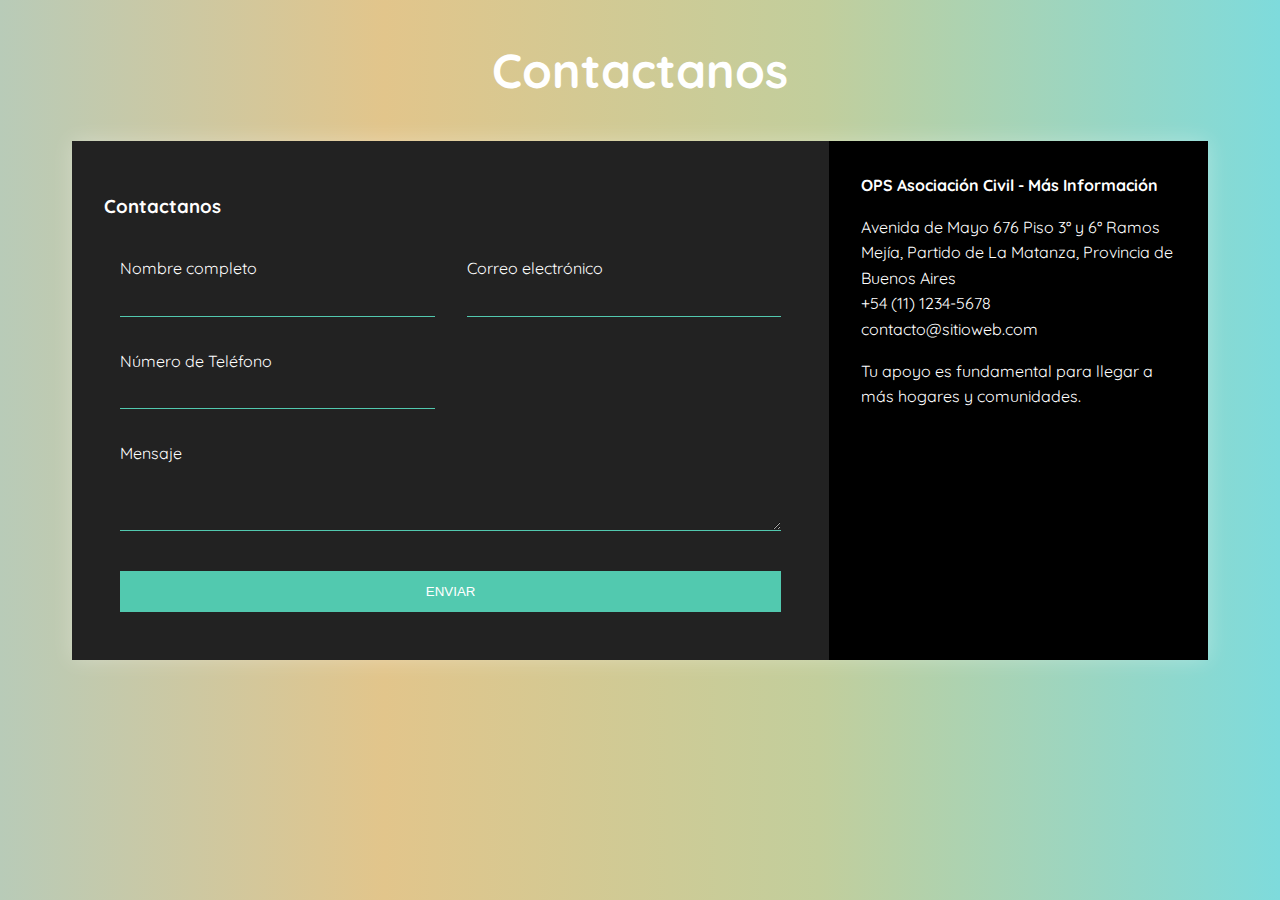
<file: contacto/contacto.html>
<!DOCTYPE html>
<html lang="es">
    
<head>
    <meta charset="UTF-8">
    <meta name="viewport" content="width=device-width, initial-scale=1.0">
    <meta http-equiv="X-UA-Compatible" content="ie=edge">
    <title>OPS Asociación Civil - Contacto</title>
    <link rel="stylesheet" href="main.css">
    <!-- FUENTES GOOGLE  -->
    <link href="https://fonts.googleapis.com/css?family=Quicksand" rel="stylesheet">
    <!-- FUENTES AWESOME -->
    <link rel="stylesheet" href="https://use.fontawesome.com/releases/v5.8.1/css/all.css" integrity="sha384-50oBUHEmvpQ+1lW4y57PTFmhCaXp0ML5d60M1M7uH2+nqUivzIebhndOJK28anvf" crossorigin="anonymous">
    <!-- CSS ANIMADO -->
    <link rel="stylesheet" href="https://cdnjs.cloudflare.com/ajax/libs/animate.css/3.7.0/animate.min.css">
</head>
<body>
    
    <div class="content">

        <h1 class="logo">Contactanos</h1>

        <div class="contact-wrapper animated bounceInUp">
            <div class="contact-form">
                <h3>Contactanos</h3>
                <form action="enviar.php" method="post">
                    <p>
                        <label>Nombre completo</label>
                        <input type="text" name="fullname">
                    </p>
                    <p>
                        <label>Correo electrónico</label>
                        <input type="email" name="email">
                    </p>
                    <p>
                        <label>Número de Teléfono</label>
                        <input type="tel" name="phone">
                    </p>
                    <!--<p>
                        <label>Asunto</label>
                        <input type="text" name="affair">
                    -->
                    
                    </p>
                    <p class="block">
                       <label>Mensaje</label> 
                        <textarea name="message" rows="3"></textarea>
                    </p>
                    <p class="block">
                        <button>
                            Enviar
                        </button>
                    </p>
                </form>
            </div>
            <div class="contact-info">
                <h4>OPS Asociación Civil - Más Información</h4>
                <ul>
                    <li><i class="fas fa-map-marker-alt"></i> Avenida de Mayo 676 Piso 3° y 6° Ramos Mejía, Partido de La Matanza, Provincia de Buenos Aires</li>
                    <li><i class="fas fa-phone"></i> +54 (11) 1234-5678</li>
                    <li><i class="fas fa-envelope-open-text"></i> contacto@sitioweb.com</li>
                </ul>
                <p>Tu apoyo es fundamental para llegar a más hogares y comunidades.</p>
                
            </div>
        </div>

    </div>

</body>
</html>
</file>
<file: contacto/main.css>
* {
    box-sizing: border-box;
}

body {
    background-image: linear-gradient(to right, #e4afcb 0%, #b8cbb8 0%, #b8cbb8 0%, #e2c58b 30%, #c2ce9c 64%, #7edbdc 100%);
    color: #fff;
    line-height: 1.6;
    font-family: 'Quicksand', sans-serif;
    padding: 0 1.5em;
}

.container {
    max-width: 1170px;
    margin-left: auto;
    margin-right: auto;
    padding: 1.5em;
}

ul {
    list-style: none;
    padding: 0;
}

.logo {
    text-align: center;
    font-size: 3em;
}

.logo span {
    color: #1a395c;
}

.contact-wrapper {
    box-shadow: 0 0 20px 0 rgba(255, 255, 255, .3);
}

.contact-wrapper > * {
    padding: 1em;
}

.contact-form {
    background: #222222;
}

.contact-form form {
    display: grid;
    grid-template-columns: 1fr 1fr;
}

.contact-form form label {
    display: block;
}

.contact-form form p {
    margin: 0;
    padding: 1em;
}

.contact-form form .block {
    grid-column: 1 / 3;
}

.contact-form form button,
.contact-form form input,
.contact-form form textarea {
    width: 100%;
    padding: .7em;
    border: none;
    background: none;
    outline: 0;
    color: #fff;
    border-bottom: 1px solid #52c9af;
}

.contact-form form button {
    background: #52c9af;
    border: 0;
    text-transform: uppercase;
    padding: 1em;
}

.contact-form form button:hover,
.contact-form form button:focus {
    background: #118a51;
    color: #fff;
    transition: background-color 1s ease-out;
    outline: 0;
}

/* CONTACT INFO */
.contact-info {
    background: #000;
}

.contact-info h4, .contact-info ul, .contact-info p {
    text-align: center;
    margin: 0 0 1rem 0;
}

/* LARGE SIZE */
@media(min-width: 700px) {
    body {
        padding: 0 4em;
    }
    .contact-wrapper {
        display: grid;
        grid-template-columns: 2fr 1fr;
    }
    .contact-wrapper > * {
        padding: 2em;
    }
    .contact-info h4,
    .contact-info ul,
    .contact-info p {
        text-align: left;
    }
}
</file>
